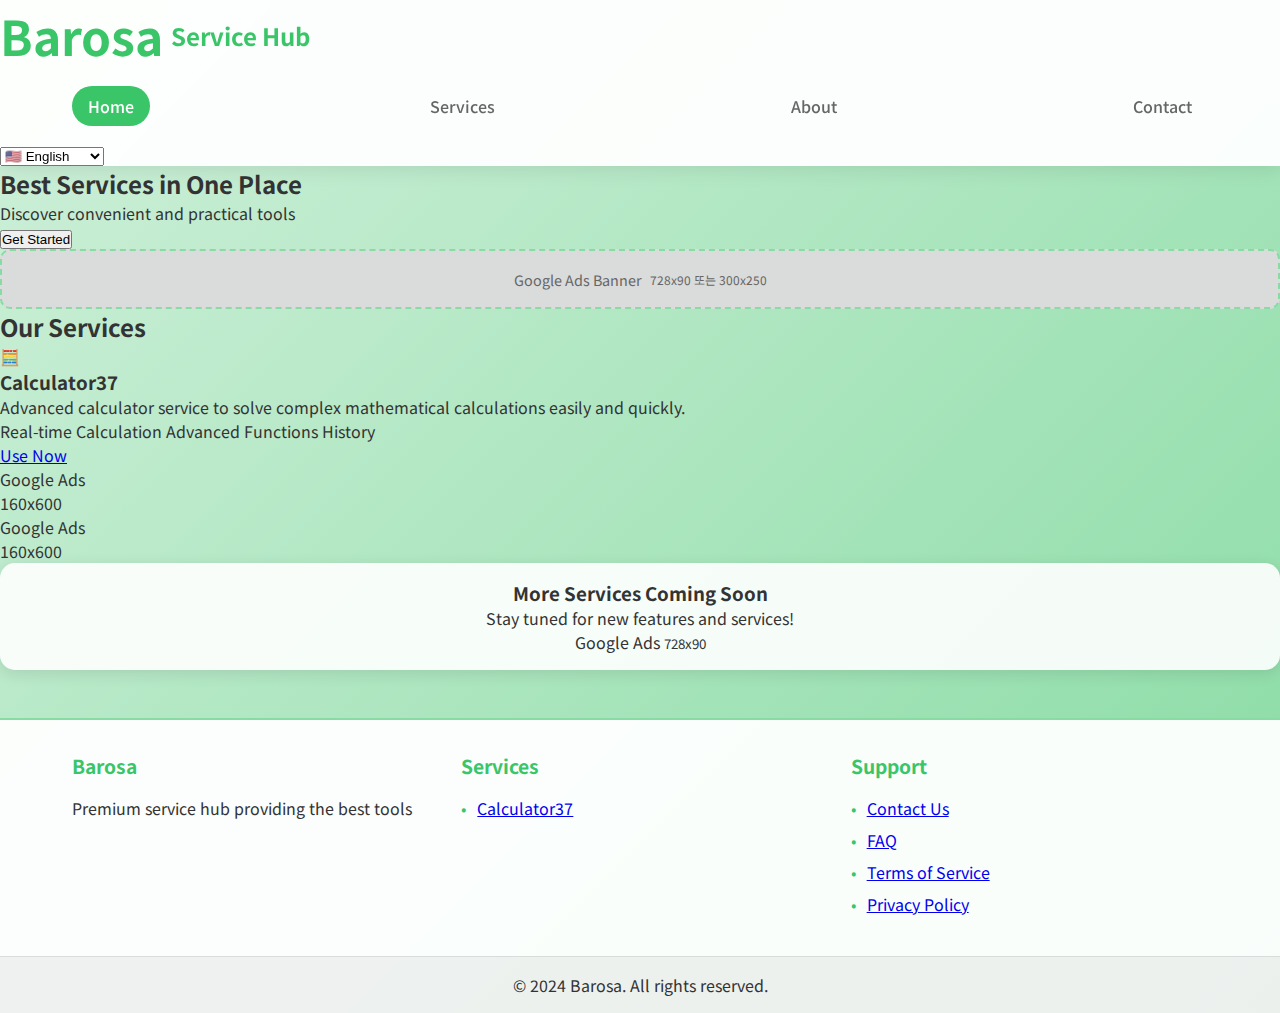
<file: index.html>
<!DOCTYPE html>
<html lang="ko">
<head>
    <meta charset="UTF-8">
    <meta name="viewport" content="width=device-width, initial-scale=1.0">
    <title>Barosa - 상가 서비스 허브</title>
    <link rel="stylesheet" href="styles.css">
    <link href="https://fonts.googleapis.com/css2?family=Noto+Sans+KR:wght@300;400;500;700&display=swap" rel="stylesheet">
    <link rel="alternate" hreflang="ko" href="https://barosa.shop/">
    <link rel="alternate" hreflang="en" href="https://barosa.shop/en/">
    <link rel="alternate" hreflang="ja" href="https://barosa.shop/ja/">
    <link rel="alternate" hreflang="zh" href="https://barosa.shop/zh/">
    <link rel="alternate" hreflang="es" href="https://barosa.shop/es/">
    <link rel="alternate" hreflang="fr" href="https://barosa.shop/fr/">
    <link rel="alternate" hreflang="de" href="https://barosa.shop/de/">
    <link rel="alternate" hreflang="ru" href="https://barosa.shop/ru/">
    <link rel="alternate" hreflang="pt" href="https://barosa.shop/pt/">
    <link rel="alternate" hreflang="it" href="https://barosa.shop/it/">
</head>
<body>
    <!-- 헤더 -->
    <header class="header">
        <div class="header-content">
            <div class="logo">
                <h1>Barosa</h1>
                <span class="subtitle" data-i18n="subtitle">상가 서비스 허브</span>
            </div>
            <nav class="nav">
                <a href="#home" class="nav-link active" data-i18n="nav.home">홈</a>
                <a href="#services" class="nav-link" data-i18n="nav.services">서비스</a>
                <a href="#about" class="nav-link" data-i18n="nav.about">소개</a>
                <a href="#contact" class="nav-link" data-i18n="nav.contact">문의</a>
            </nav>
            <div class="language-selector">
                <select id="language-select" onchange="changeLanguage(this.value)">
                    <option value="ko">🇰🇷 한국어</option>
                    <option value="en">🇺🇸 English</option>
                    <option value="ja">🇯🇵 日本語</option>
                    <option value="zh">🇨🇳 中文</option>
                    <option value="es">🇪🇸 Español</option>
                    <option value="fr">🇫🇷 Français</option>
                    <option value="de">🇩🇪 Deutsch</option>
                    <option value="ru">🇷🇺 Русский</option>
                    <option value="pt">🇧🇷 Português</option>
                    <option value="it">🇮🇹 Italiano</option>
                </select>
            </div>
        </div>
    </header>

    <!-- 메인 배너 광고 -->
    <section class="hero-banner">
        <div class="banner-content">
            <div class="banner-text">
                <h2 data-i18n="hero.title">최고의 서비스를 한 곳에서</h2>
                <p data-i18n="hero.subtitle">편리하고 실용적인 도구들을 만나보세요</p>
                <button class="cta-button" data-i18n="hero.cta">지금 시작하기</button>
            </div>
            <div class="banner-image">
                <div class="ad-placeholder">
                    <span data-i18n="ad.banner">Google Ads 배너</span>
                    <small>728x90 또는 300x250</small>
                </div>
            </div>
        </div>
    </section>

    <!-- 서비스 섹션 -->
    <section class="services-section" id="services">
        <div class="container">
            <h2 class="section-title" data-i18n="services.title">우리의 서비스</h2>
            <div class="services-grid">
                <!-- Calculator37 서비스 -->
                <div class="service-card featured">
                    <div class="service-icon">🧮</div>
                    <h3>Calculator37</h3>
                    <p data-i18n="services.calculator.description">고급 계산기 서비스로 복잡한 수학 계산을 쉽고 빠르게 해결하세요.</p>
                    <div class="service-features">
                        <span class="feature-tag" data-i18n="services.calculator.features.realtime">실시간 계산</span>
                        <span class="feature-tag" data-i18n="services.calculator.features.advanced">고급 함수</span>
                        <span class="feature-tag" data-i18n="services.calculator.features.history">히스토리</span>
                    </div>
                    <a href="./calculator37/index.html" class="service-button" data-i18n="services.calculator.use">사용하기</a>
                </div>
            </div>
        </div>
    </section>

    <!-- 사이드 광고 -->
    <aside class="side-ads">
        <div class="ad-card">
            <div class="ad-content">
                <span class="ad-label" data-i18n="ad.label">Google Ads</span>
                <div class="ad-placeholder-small">
                    <span>160x600</span>
                </div>
            </div>
        </div>
        <div class="ad-card">
            <div class="ad-content">
                <span class="ad-label" data-i18n="ad.label">Google Ads</span>
                <div class="ad-placeholder-small">
                    <span>160x600</span>
                </div>
            </div>
        </div>
    </aside>

    <!-- 하단 광고 -->
    <section class="bottom-ads">
        <div class="container">
            <div class="ad-banner">
                <div class="ad-text">
                    <h3 data-i18n="bottom.ad.title">더 많은 서비스를 준비 중입니다</h3>
                    <p data-i18n="bottom.ad.subtitle">새로운 기능과 서비스를 기대해주세요!</p>
                </div>
                <div class="ad-action">
                    <div class="ad-placeholder-horizontal">
                        <span data-i18n="ad.label">Google Ads</span>
                        <small>728x90</small>
                    </div>
                </div>
            </div>
        </div>
    </section>

    <!-- 푸터 -->
    <footer class="footer">
        <div class="container">
            <div class="footer-content">
                <div class="footer-section">
                    <h4>Barosa</h4>
                    <p data-i18n="footer.description">최고의 서비스를 제공하는 상가 허브</p>
                </div>
                <div class="footer-section">
                    <h4 data-i18n="footer.services">서비스</h4>
                    <ul>
                        <li><a href="./calculator37/index.html">Calculator37</a></li>
                    </ul>
                </div>
                <div class="footer-section">
                    <h4 data-i18n="footer.support">고객지원</h4>
                    <ul>
                        <li><a href="#" data-i18n="footer.support.contact">문의하기</a></li>
                        <li><a href="#" data-i18n="footer.support.faq">FAQ</a></li>
                        <li><a href="#" data-i18n="footer.support.terms">이용약관</a></li>
                        <li><a href="#" data-i18n="footer.support.privacy">개인정보처리방침</a></li>
                    </ul>
                </div>
            </div>
            <div class="footer-bottom">
                <p>&copy; 2024 Barosa. <span data-i18n="footer.rights">All rights reserved.</span></p>
            </div>
        </div>
    </footer>

    <script src="script.js"></script>
    <script src="translations.js"></script>
</body>
</html>
</file>
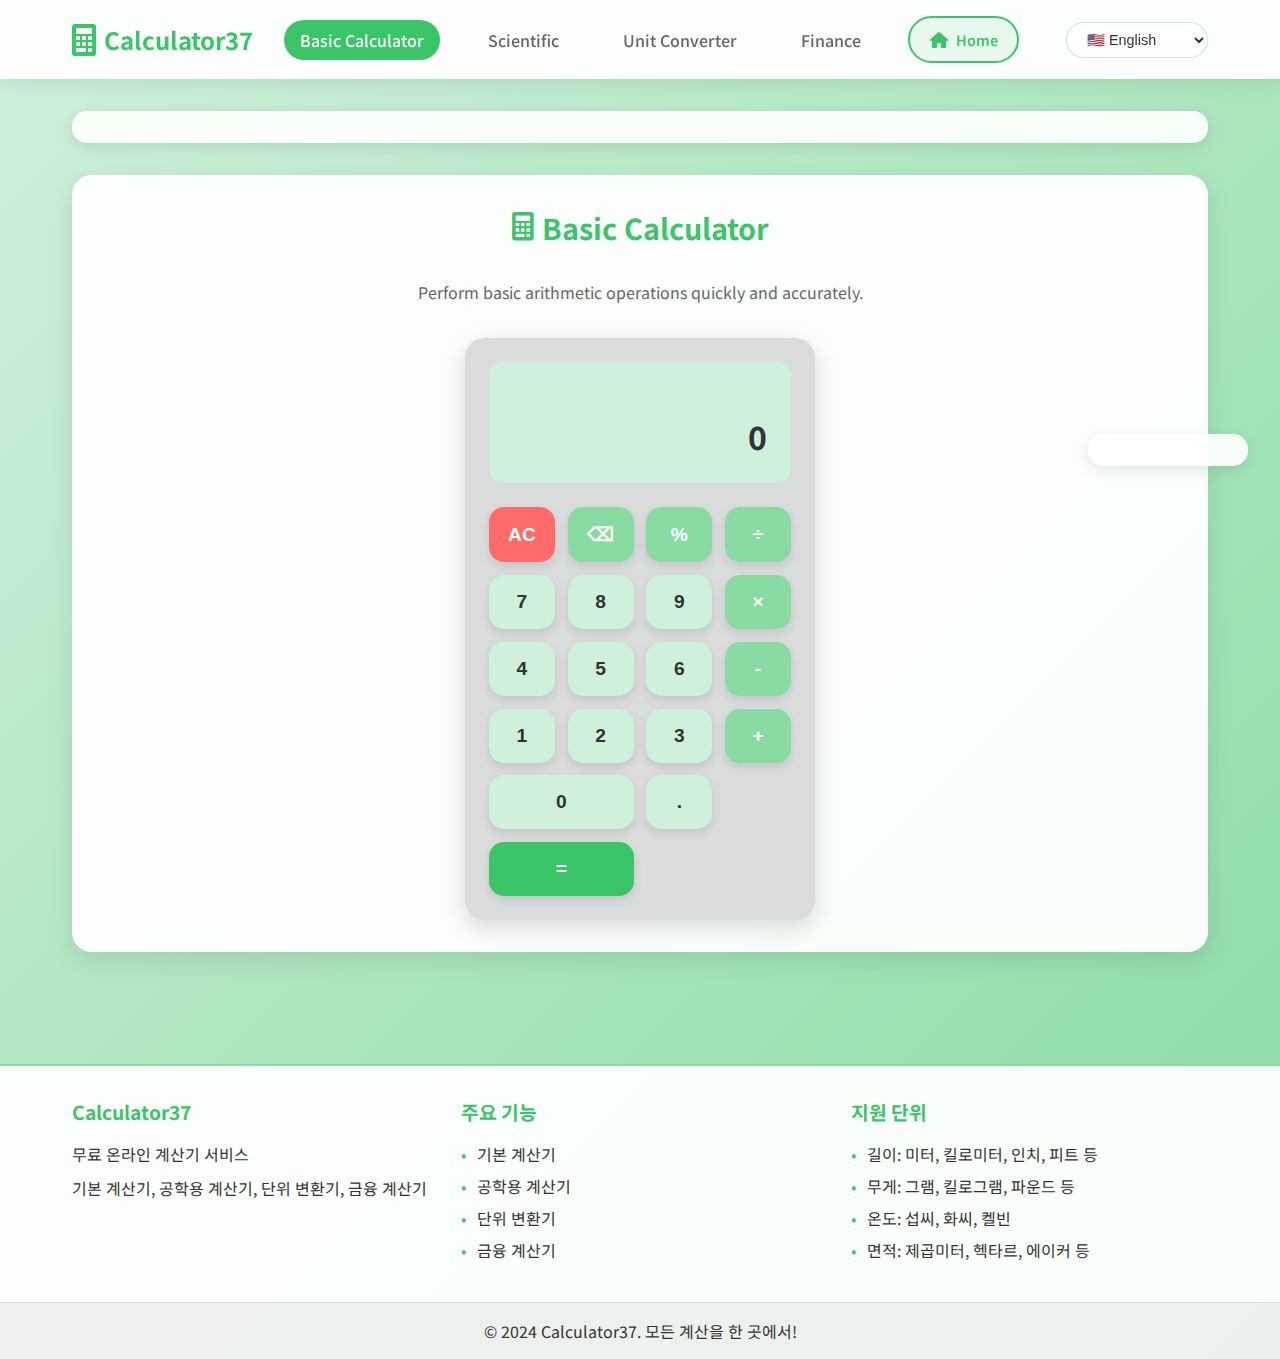
<file: calculator37/index.html>
<!DOCTYPE html>
<html lang="ko">
<head>
    <meta charset="UTF-8">
    <meta name="viewport" content="width=device-width, initial-scale=1.0">
    <script async src="https://pagead2.googlesyndication.com/pagead/js/adsbygoogle.js?client=ca-pub-4557130939365877" crossorigin="anonymous"></script>
    <title>Calculator37 - 무료 온라인 계산기 | 기본/공학용/단위변환/금융계산기</title>
    <meta name="description" content="무료 온라인 계산기 Calculator37. 기본 계산기, 공학용 계산기, 단위 변환기, 금융 계산기(이자/대출)를 한 곳에서! 정확하고 빠른 계산을 경험하세요.">
    <meta name="keywords" content="계산기, 온라인 계산기, 무료 계산기, 공학용 계산기, 단위 변환기, 금융 계산기, 이자 계산기, 대출 계산기, 길이 변환, 무게 변환, 온도 변환">
    <meta name="author" content="Calculator37">
    <meta name="robots" content="index, follow">
    
    <!-- Open Graph / Facebook -->
    <meta property="og:type" content="website">
    <meta property="og:url" content="https://barosa.shop/">
    <meta property="og:title" content="Calculator37 - 무료 온라인 계산기">
    <meta property="og:description" content="기본 계산기부터 공학용, 단위 변환, 금융 계산까지 모든 계산을 한 곳에서!">
    <meta property="og:image" content="https://barosa.shop/calculator-preview.png">

    <!-- Twitter -->
    <meta property="twitter:card" content="summary_large_image">
    <meta property="twitter:url" content="https://barosa.shop/">
    <meta property="twitter:title" content="Calculator37 - 무료 온라인 계산기">
    <meta property="twitter:description" content="기본 계산기부터 공학용, 단위 변환, 금융 계산까지 모든 계산을 한 곳에서!">
    <meta property="twitter:image" content="https://barosa.shop/calculator-preview.png">

    <!-- Canonical URL -->
    <link rel="canonical" href="https://barosa.shop/">
    
    <!-- 다국어 지원 -->
    <link rel="alternate" hreflang="ko" href="https://barosa.shop/calculator37/">
    <link rel="alternate" hreflang="en" href="https://barosa.shop/calculator37/en/">
    <link rel="alternate" hreflang="ja" href="https://barosa.shop/calculator37/ja/">
    <link rel="alternate" hreflang="zh" href="https://barosa.shop/calculator37/zh/">
    <link rel="alternate" hreflang="es" href="https://barosa.shop/calculator37/es/">
    <link rel="alternate" hreflang="fr" href="https://barosa.shop/calculator37/fr/">
    <link rel="alternate" hreflang="de" href="https://barosa.shop/calculator37/de/">
    <link rel="alternate" hreflang="ru" href="https://barosa.shop/calculator37/ru/">
    <link rel="alternate" hreflang="pt" href="https://barosa.shop/calculator37/pt/">
    <link rel="alternate" hreflang="it" href="https://barosa.shop/calculator37/it/">
    
    <link rel="stylesheet" href="styles.css">
    <link href="https://fonts.googleapis.com/css2?family=Noto+Sans+KR:wght@300;400;500;700&display=swap" rel="stylesheet">
    <link rel="stylesheet" href="https://cdnjs.cloudflare.com/ajax/libs/font-awesome/6.0.0/css/all.min.css">
    
    <!-- 구조화된 데이터 (JSON-LD) -->
    <script type="application/ld+json">
    {
        "@context": "https://schema.org",
        "@type": "WebApplication",
        "name": "Calculator37",
        "description": "무료 온라인 계산기 - 기본 계산기, 공학용 계산기, 단위 변환기, 금융 계산기",
        "url": "https://barosa.shop/",
        "applicationCategory": "CalculatorApplication",
        "operatingSystem": "Web Browser",
        "offers": {
            "@type": "Offer",
            "price": "0",
            "priceCurrency": "KRW"
        },
        "featureList": [
            "기본 계산기",
            "공학용 계산기", 
            "단위 변환기",
            "금융 계산기",
            "이자 계산기",
            "대출 계산기"
        ]
    }
    </script>
</head>
<body>
    <header>
        <nav>
            <div class="logo">
                <i class="fas fa-calculator"></i>
                <span>Calculator37</span>
            </div>
            <div class="nav-links">
                <a href="#basic" class="nav-link active" data-i18n="nav.basic">기본 계산기</a>
                <a href="#scientific" class="nav-link" data-i18n="nav.scientific">공학용</a>
                <a href="#unit" class="nav-link" data-i18n="nav.unit">단위 변환</a>
                <a href="#finance" class="nav-link" data-i18n="nav.finance">금융</a>
            </div>
            <div class="home-link">
                <a href="../index.html" class="home-button" title="메인페이지로 돌아가기">
                    <i class="fas fa-home"></i>
                    <span data-i18n="nav.home">홈</span>
                </a>
            </div>
            <div class="language-selector">
                <select id="language-select" onchange="changeLanguage(this.value)">
                    <option value="ko">🇰🇷 한국어</option>
                    <option value="en">🇺🇸 English</option>
                    <option value="ja">🇯🇵 日本語</option>
                    <option value="zh">🇨🇳 中文</option>
                    <option value="es">🇪🇸 Español</option>
                    <option value="fr">🇫🇷 Français</option>
                    <option value="de">🇩🇪 Deutsch</option>
                    <option value="ru">🇷🇺 Русский</option>
                    <option value="pt">🇧🇷 Português</option>
                    <option value="it">🇮🇹 Italiano</option>
                </select>
            </div>
        </nav>
    </header>

    <main>
        <!-- SEO를 위한 메인 제목 -->
        <h1 style="display: none;">Calculator37 - 무료 온라인 계산기</h1>
        
        <!-- 광고 배너 -->
        <div class="ad-banner" id="ad-banner">
            <!-- 광고 placeholder 관련 코드 전체 삭제 -->
        </div>

        <!-- 기본 계산기 섹션 -->
        <section id="basic" class="calculator-section active">
            <h2><i class="fas fa-calculator"></i> <span data-i18n="calculator.basic.title">기본 계산기</span></h2>
            <p class="section-description" data-i18n="calculator.basic.description">일반적인 사칙연산을 빠르고 정확하게 계산할 수 있습니다.</p>
            <div class="calculator-container">
                <div class="calculator">
                    <div class="display">
                        <div class="previous-operand" id="previous-operand"></div>
                        <div class="current-operand" id="current-operand">0</div>
                    </div>
                    <div class="buttons">
                        <button class="btn clear" onclick="clearAll()">AC</button>
                        <button class="btn operator" onclick="deleteLast()">⌫</button>
                        <button class="btn operator" onclick="appendOperator('%')">%</button>
                        <button class="btn operator" onclick="appendOperator('÷')">÷</button>
                        
                        <button class="btn number" onclick="appendNumber('7')">7</button>
                        <button class="btn number" onclick="appendNumber('8')">8</button>
                        <button class="btn number" onclick="appendNumber('9')">9</button>
                        <button class="btn operator" onclick="appendOperator('×')">×</button>
                        
                        <button class="btn number" onclick="appendNumber('4')">4</button>
                        <button class="btn number" onclick="appendNumber('5')">5</button>
                        <button class="btn number" onclick="appendNumber('6')">6</button>
                        <button class="btn operator" onclick="appendOperator('-')">-</button>
                        
                        <button class="btn number" onclick="appendNumber('1')">1</button>
                        <button class="btn number" onclick="appendNumber('2')">2</button>
                        <button class="btn number" onclick="appendNumber('3')">3</button>
                        <button class="btn operator" onclick="appendOperator('+')">+</button>
                        
                        <button class="btn number zero" onclick="appendNumber('0')">0</button>
                        <button class="btn number" onclick="appendDecimal()">.</button>
                        <button class="btn equals" onclick="calculate()">=</button>
                    </div>
                </div>
            </div>
        </section>

        <!-- 공학용 계산기 섹션 -->
        <section id="scientific" class="calculator-section">
            <h2><i class="fas fa-microscope"></i> <span data-i18n="calculator.scientific.title">공학용 계산기</span></h2>
            <p class="section-description" data-i18n="calculator.scientific.description">삼각함수, 로그함수, 제곱근 등 고급 수학 계산을 지원합니다.</p>
            <div class="calculator-container">
                <div class="scientific-calculator">
                    <div class="display">
                        <div class="previous-operand" id="sci-previous-operand"></div>
                        <div class="current-operand" id="sci-current-operand">0</div>
                    </div>
                    <div class="buttons">
                        <button class="btn function" onclick="scientificFunction('sin')">sin</button>
                        <button class="btn function" onclick="scientificFunction('cos')">cos</button>
                        <button class="btn function" onclick="scientificFunction('tan')">tan</button>
                        <button class="btn clear" onclick="clearScientific()">AC</button>
                        
                        <button class="btn function" onclick="scientificFunction('log')">log</button>
                        <button class="btn function" onclick="scientificFunction('ln')">ln</button>
                        <button class="btn function" onclick="scientificFunction('sqrt')">√</button>
                        <button class="btn operator" onclick="appendScientificOperator('^')">^</button>
                        
                        <button class="btn number" onclick="appendScientificNumber('7')">7</button>
                        <button class="btn number" onclick="appendScientificNumber('8')">8</button>
                        <button class="btn number" onclick="appendScientificNumber('9')">9</button>
                        <button class="btn operator" onclick="appendScientificOperator('÷')">÷</button>
                        
                        <button class="btn number" onclick="appendScientificNumber('4')">4</button>
                        <button class="btn number" onclick="appendScientificNumber('5')">5</button>
                        <button class="btn number" onclick="appendScientificNumber('6')">6</button>
                        <button class="btn operator" onclick="appendScientificOperator('×')">×</button>
                        
                        <button class="btn number" onclick="appendScientificNumber('1')">1</button>
                        <button class="btn number" onclick="appendScientificNumber('2')">2</button>
                        <button class="btn number" onclick="appendScientificNumber('3')">3</button>
                        <button class="btn operator" onclick="appendScientificOperator('-')">-</button>
                        
                        <button class="btn number" onclick="appendScientificNumber('0')">0</button>
                        <button class="btn number" onclick="appendScientificDecimal()">.</button>
                        <button class="btn equals" onclick="calculateScientific()">=</button>
                        <button class="btn operator" onclick="appendScientificOperator('+')">+</button>
                    </div>
                </div>
            </div>
        </section>

        <!-- 단위 변환 섹션 -->
        <section id="unit" class="calculator-section">
            <h2><i class="fas fa-exchange-alt"></i> <span data-i18n="calculator.unit.title">단위 변환기</span></h2>
            <p class="section-description" data-i18n="calculator.unit.description">길이, 무게, 온도, 면적, 부피 등 다양한 단위를 쉽게 변환할 수 있습니다.</p>
            <div class="unit-converter">
                <div class="converter-group">
                    <label for="unit-type" data-i18n="unit.converter.type">변환 유형:</label>
                    <select id="unit-type" onchange="changeUnitType()">
                        <option value="length" data-i18n="unit.types.length">길이</option>
                        <option value="weight" data-i18n="unit.types.weight">무게</option>
                        <option value="temperature" data-i18n="unit.types.temperature">온도</option>
                        <option value="area" data-i18n="unit.types.area">면적</option>
                        <option value="volume" data-i18n="unit.types.volume">부피</option>
                    </select>
                </div>
                
                <div class="converter-inputs">
                    <div class="input-group">
                        <input type="number" id="from-value" oninput="convertUnit()" placeholder="값 입력" data-i18n-placeholder="unit.input.placeholder">
                        <select id="from-unit"></select>
                    </div>
                    <div class="swap-btn" onclick="swapUnits()" title="단위 교환">
                        <i class="fas fa-exchange-alt"></i>
                    </div>
                    <div class="input-group">
                        <input type="number" id="to-value" readonly>
                        <select id="to-unit" onchange="convertUnit()"></select>
                    </div>
                </div>
            </div>
        </section>

        <!-- 금융 계산기 섹션 -->
        <section id="finance" class="calculator-section">
            <h2><i class="fas fa-chart-line"></i> 금융 계산기</h2>
            <p class="section-description">이자 계산과 대출 상환금 계산을 도와드립니다.</p>
            <div class="finance-calculators">
                <div class="finance-calc">
                    <h3>이자 계산기</h3>
                    <div class="input-group">
                        <label>원금 (원)</label>
                        <input type="number" id="principal" placeholder="1000000">
                    </div>
                    <div class="input-group">
                        <label>이율 (%)</label>
                        <input type="number" id="rate" placeholder="5.0" step="0.1">
                    </div>
                    <div class="input-group">
                        <label>기간 (년)</label>
                        <input type="number" id="time" placeholder="1">
                    </div>
                    <button onclick="calculateInterest()">계산하기</button>
                    <div class="result" id="interest-result"></div>
                </div>
                
                <div class="finance-calc">
                    <h3>대출 계산기</h3>
                    <div class="input-group">
                        <label>대출금액 (원)</label>
                        <input type="number" id="loan-amount" placeholder="30000000">
                    </div>
                    <div class="input-group">
                        <label>이율 (%)</label>
                        <input type="number" id="loan-rate" placeholder="3.5" step="0.1">
                    </div>
                    <div class="input-group">
                        <label>상환기간 (년)</label>
                        <input type="number" id="loan-term" placeholder="20">
                    </div>
                    <button onclick="calculateLoan()">계산하기</button>
                    <div class="result" id="loan-result"></div>
                </div>
            </div>
        </section>

        <!-- 사이드 광고 -->
        <div class="side-ad" id="side-ad">
            <!-- 광고 placeholder 관련 코드 전체 삭제 -->
        </div>
    </main>

    <footer>
        <div class="footer-content">
            <div class="footer-section">
                <h4>Calculator37</h4>
                <p>무료 온라인 계산기 서비스</p>
                <p>기본 계산기, 공학용 계산기, 단위 변환기, 금융 계산기</p>
            </div>
            <div class="footer-section">
                <h4>주요 기능</h4>
                <ul>
                    <li>기본 계산기</li>
                    <li>공학용 계산기</li>
                    <li>단위 변환기</li>
                    <li>금융 계산기</li>
                </ul>
            </div>
            <div class="footer-section">
                <h4>지원 단위</h4>
                <ul>
                    <li>길이: 미터, 킬로미터, 인치, 피트 등</li>
                    <li>무게: 그램, 킬로그램, 파운드 등</li>
                    <li>온도: 섭씨, 화씨, 켈빈</li>
                    <li>면적: 제곱미터, 헥타르, 에이커 등</li>
                </ul>
            </div>
        </div>
        <div class="footer-bottom">
            <p>&copy; 2024 Calculator37. 모든 계산을 한 곳에서!</p>
        </div>
    </footer>

    <script src="script.js"></script>
    <script src="translations.js"></script>
</body>
</html>
</file>
<file: styles.css>
/* 기본 스타일 */
* {
    margin: 0;
    padding: 0;
    box-sizing: border-box;
}

body {
    font-family: 'Noto Sans KR', sans-serif;
    background: linear-gradient(135deg, #cff0da 0%, #88dba3 100%);
    min-height: 100vh;
    color: #333;
}

/* 헤더 */
header {
    background: rgba(255, 255, 255, 0.95);
    backdrop-filter: blur(10px);
    box-shadow: 0 2px 20px rgba(0, 0, 0, 0.1);
    position: sticky;
    top: 0;
    z-index: 100;
}

nav {
    max-width: 1200px;
    margin: 0 auto;
    padding: 1rem 2rem;
    display: flex;
    justify-content: space-between;
    align-items: center;
}

.logo {
    display: flex;
    align-items: center;
    gap: 0.5rem;
    font-size: 1.5rem;
    font-weight: 700;
    color: #3ac569;
}

.logo i {
    font-size: 2rem;
}

.nav-links {
    display: flex;
    gap: 2rem;
}

.nav-link {
    text-decoration: none;
    color: #666;
    font-weight: 500;
    padding: 0.5rem 1rem;
    border-radius: 25px;
    transition: all 0.3s ease;
}

.nav-link:hover,
.nav-link.active {
    background: #3ac569;
    color: white;
}

/* 메인 컨테이너 */
main {
    max-width: 1200px;
    margin: 0 auto;
    padding: 2rem;
    position: relative;
}

/* 광고 배너 */
.ad-banner {
    background: rgba(255, 255, 255, 0.9);
    border-radius: 15px;
    padding: 1rem;
    margin-bottom: 2rem;
    text-align: center;
    box-shadow: 0 4px 15px rgba(0, 0, 0, 0.1);
}

.ad-placeholder {
    display: flex;
    align-items: center;
    justify-content: center;
    gap: 0.5rem;
    color: #666;
    font-size: 0.9rem;
    min-height: 60px;
    background: #dadbdb;
    border-radius: 10px;
    border: 2px dashed #88dba3;
}

.side-ad {
    position: fixed;
    right: 2rem;
    top: 50%;
    transform: translateY(-50%);
    width: 160px;
    background: rgba(255, 255, 255, 0.9);
    border-radius: 15px;
    padding: 1rem;
    box-shadow: 0 4px 15px rgba(0, 0, 0, 0.1);
}

/* 계산기 섹션 */
.calculator-section {
    display: none;
    background: rgba(255, 255, 255, 0.95);
    border-radius: 20px;
    padding: 2rem;
    margin-bottom: 2rem;
    box-shadow: 0 8px 25px rgba(0, 0, 0, 0.1);
}

.calculator-section.active {
    display: block;
}

.calculator-section h2 {
    text-align: center;
    margin-bottom: 2rem;
    color: #3ac569;
    font-size: 1.8rem;
    display: flex;
    align-items: center;
    justify-content: center;
    gap: 0.5rem;
}

/* 계산기 컨테이너 */
.calculator-container {
    display: flex;
    justify-content: center;
}

.calculator,
.scientific-calculator {
    background: #dadbdb;
    border-radius: 20px;
    padding: 1.5rem;
    box-shadow: 0 8px 25px rgba(0, 0, 0, 0.15);
    max-width: 350px;
    width: 100%;
}

/* 디스플레이 */
.display {
    background: #cff0da;
    border-radius: 15px;
    padding: 1.5rem;
    margin-bottom: 1.5rem;
    text-align: right;
    min-height: 80px;
    display: flex;
    flex-direction: column;
    justify-content: center;
}

.previous-operand {
    font-size: 1rem;
    color: #666;
    min-height: 1.2rem;
    margin-bottom: 0.5rem;
}

.current-operand {
    font-size: 2rem;
    font-weight: 700;
    color: #333;
    word-wrap: break-word;
    word-break: break-all;
}

/* 버튼 그리드 */
.buttons {
    display: grid;
    grid-template-columns: repeat(4, 1fr);
    gap: 0.8rem;
}

.btn {
    padding: 1rem;
    border: none;
    border-radius: 15px;
    font-size: 1.2rem;
    font-weight: 600;
    cursor: pointer;
    transition: all 0.3s ease;
    background: white;
    color: #333;
    box-shadow: 0 4px 10px rgba(0, 0, 0, 0.1);
}

.btn:hover {
    transform: translateY(-2px);
    box-shadow: 0 6px 15px rgba(0, 0, 0, 0.15);
}

.btn.number {
    background: #cff0da;
}

.btn.number:hover {
    background: #88dba3;
}

.btn.operator {
    background: #88dba3;
    color: white;
}

.btn.operator:hover {
    background: #3ac569;
}

.btn.function {
    background: #dadbdb;
    font-size: 0.9rem;
}

.btn.function:hover {
    background: #cff0da;
}

.btn.clear {
    background: #ff6b6b;
    color: white;
}

.btn.clear:hover {
    background: #ff5252;
}

.btn.equals {
    background: #3ac569;
    color: white;
    grid-column: span 2;
}

.btn.equals:hover {
    background: #2d9d52;
}

.btn.zero {
    grid-column: span 2;
}

/* 단위 변환기 */
.unit-converter {
    max-width: 600px;
    margin: 0 auto;
}

.converter-group {
    margin-bottom: 2rem;
    text-align: center;
}

.converter-group label {
    display: block;
    margin-bottom: 0.5rem;
    font-weight: 600;
    color: #3ac569;
}

.converter-group select {
    padding: 0.8rem 1rem;
    border: 2px solid #88dba3;
    border-radius: 10px;
    font-size: 1rem;
    background: white;
    cursor: pointer;
}

.converter-inputs {
    display: flex;
    align-items: center;
    gap: 1rem;
    margin-bottom: 2rem;
}

.input-group {
    flex: 1;
    display: flex;
    flex-direction: column;
    gap: 0.5rem;
}

.input-group input,
.input-group select {
    padding: 1rem;
    border: 2px solid #88dba3;
    border-radius: 10px;
    font-size: 1rem;
    background: white;
}

.swap-btn {
    background: #3ac569;
    color: white;
    width: 50px;
    height: 50px;
    border-radius: 50%;
    display: flex;
    align-items: center;
    justify-content: center;
    cursor: pointer;
    transition: all 0.3s ease;
    box-shadow: 0 4px 10px rgba(0, 0, 0, 0.1);
}

.swap-btn:hover {
    transform: rotate(180deg);
    background: #2d9d52;
}

/* 금융 계산기 */
.finance-calculators {
    display: grid;
    grid-template-columns: repeat(auto-fit, minmax(300px, 1fr));
    gap: 2rem;
}

.finance-calc {
    background: #cff0da;
    padding: 2rem;
    border-radius: 15px;
    box-shadow: 0 4px 15px rgba(0, 0, 0, 0.1);
}

.finance-calc h3 {
    color: #3ac569;
    margin-bottom: 1.5rem;
    text-align: center;
    font-size: 1.3rem;
}

.finance-calc .input-group {
    margin-bottom: 1rem;
}

.finance-calc label {
    display: block;
    margin-bottom: 0.5rem;
    font-weight: 600;
    color: #333;
}

.finance-calc input {
    width: 100%;
    padding: 0.8rem;
    border: 2px solid #88dba3;
    border-radius: 8px;
    font-size: 1rem;
    background: white;
}

.finance-calc button {
    width: 100%;
    padding: 1rem;
    background: #3ac569;
    color: white;
    border: none;
    border-radius: 10px;
    font-size: 1rem;
    font-weight: 600;
    cursor: pointer;
    transition: all 0.3s ease;
    margin-top: 1rem;
}

.finance-calc button:hover {
    background: #2d9d52;
    transform: translateY(-2px);
}

.result {
    margin-top: 1rem;
    padding: 1rem;
    background: white;
    border-radius: 8px;
    border-left: 4px solid #3ac569;
    font-weight: 600;
    color: #333;
}

/* 섹션 설명 */
.section-description {
    text-align: center;
    color: #666;
    margin-bottom: 2rem;
    font-size: 1rem;
    line-height: 1.6;
}

/* 푸터 */
footer {
    background: rgba(255, 255, 255, 0.95);
    margin-top: 3rem;
    color: #333;
    border-top: 2px solid #88dba3;
}

.footer-content {
    max-width: 1200px;
    margin: 0 auto;
    padding: 2rem;
    display: grid;
    grid-template-columns: repeat(auto-fit, minmax(250px, 1fr));
    gap: 2rem;
}

.footer-section h4 {
    color: #3ac569;
    margin-bottom: 1rem;
    font-size: 1.2rem;
}

.footer-section p {
    margin-bottom: 0.5rem;
    line-height: 1.6;
}

.footer-section ul {
    list-style: none;
    padding: 0;
}

.footer-section ul li {
    margin-bottom: 0.5rem;
    padding-left: 1rem;
    position: relative;
}

.footer-section ul li:before {
    content: "•";
    color: #3ac569;
    position: absolute;
    left: 0;
}

.footer-bottom {
    text-align: center;
    padding: 1rem 2rem;
    background: rgba(0, 0, 0, 0.05);
    border-top: 1px solid #dadbdb;
}

/* 반응형 디자인 */
@media (max-width: 768px) {
    nav {
        flex-direction: column;
        gap: 1rem;
    }
    
    .nav-links {
        flex-wrap: wrap;
        justify-content: center;
    }
    
    main {
        padding: 1rem;
    }
    
    .side-ad {
        display: none;
    }
    
    .converter-inputs {
        flex-direction: column;
    }
    
    .swap-btn {
        transform: rotate(90deg);
    }
    
    .calculator,
    .scientific-calculator {
        max-width: 100%;
    }
    
    .buttons {
        gap: 0.5rem;
    }
    
    .btn {
        padding: 0.8rem;
        font-size: 1rem;
    }
}

@media (max-width: 480px) {
    .calculator-section {
        padding: 1rem;
    }
    
    .display {
        padding: 1rem;
    }
    
    .current-operand {
        font-size: 1.5rem;
    }
    
    .finance-calculators {
        grid-template-columns: 1fr;
    }
}

/* 애니메이션 */
@keyframes fadeIn {
    from {
        opacity: 0;
        transform: translateY(20px);
    }
    to {
        opacity: 1;
        transform: translateY(0);
    }
}

.calculator-section.active {
    animation: fadeIn 0.5s ease-out;
}

/* 스크롤바 스타일 */
::-webkit-scrollbar {
    width: 8px;
}

::-webkit-scrollbar-track {
    background: #cff0da;
}

::-webkit-scrollbar-thumb {
    background: #88dba3;
    border-radius: 4px;
}

::-webkit-scrollbar-thumb:hover {
    background: #3ac569;
}
</file>
<file: calculator37/styles.css>
/* 기본 스타일 */
* {
    margin: 0;
    padding: 0;
    box-sizing: border-box;
}

body {
    font-family: 'Noto Sans KR', sans-serif;
    background: linear-gradient(135deg, #cff0da 0%, #88dba3 100%);
    min-height: 100vh;
    color: #333;
}

/* 헤더 */
header {
    background: rgba(255, 255, 255, 0.95);
    backdrop-filter: blur(10px);
    box-shadow: 0 2px 20px rgba(0, 0, 0, 0.1);
    position: sticky;
    top: 0;
    z-index: 100;
}

nav {
    max-width: 1200px;
    margin: 0 auto;
    padding: 1rem 2rem;
    display: flex;
    justify-content: space-between;
    align-items: center;
}

.logo {
    display: flex;
    align-items: center;
    gap: 0.5rem;
    font-size: 1.5rem;
    font-weight: 700;
    color: #3ac569;
}

.logo i {
    font-size: 2rem;
}

.nav-links {
    display: flex;
    gap: 2rem;
}

.nav-link {
    text-decoration: none;
    color: #666;
    font-weight: 500;
    padding: 0.5rem 1rem;
    border-radius: 25px;
    transition: all 0.3s ease;
}

.nav-link:hover,
.nav-link.active {
    background: #3ac569;
    color: white;
}

/* 홈 버튼 */
.home-link {
    display: flex;
    align-items: center;
}

.home-button {
    display: flex;
    align-items: center;
    gap: 0.5rem;
    text-decoration: none;
    color: #3ac569;
    font-weight: 600;
    padding: 0.7rem 1.2rem;
    border-radius: 25px;
    background: rgba(58, 197, 105, 0.1);
    border: 2px solid #3ac569;
    transition: all 0.3s ease;
    font-size: 0.9rem;
}

.home-button:hover {
    background: #3ac569;
    color: white;
    transform: translateY(-2px);
    box-shadow: 0 4px 15px rgba(58, 197, 105, 0.3);
}

.home-button i {
    font-size: 1rem;
}

/* 언어 선택기 */
.language-selector {
    display: flex;
    align-items: center;
    margin-left: 1rem;
}

.language-selector select {
    background: rgba(255,255,255,0.1);
    color: #333;
    border: 1px solid rgba(58, 197, 105, 0.3);
    border-radius: 20px;
    padding: 0.5rem 1rem;
    font-size: 0.9rem;
    cursor: pointer;
    transition: all 0.3s ease;
    backdrop-filter: blur(10px);
}

.language-selector select:hover {
    background: rgba(58, 197, 105, 0.1);
    border-color: rgba(58, 197, 105, 0.5);
}

.language-selector select:focus {
    outline: none;
    border-color: #3ac569;
    box-shadow: 0 0 0 2px rgba(58, 197, 105, 0.2);
}

.language-selector option {
    background: white;
    color: #333;
}

/* 메인 컨테이너 */
main {
    max-width: 1200px;
    margin: 0 auto;
    padding: 2rem;
    position: relative;
}

/* 광고 배너 */
.ad-banner {
    background: rgba(255, 255, 255, 0.9);
    border-radius: 15px;
    padding: 1rem;
    margin-bottom: 2rem;
    text-align: center;
    box-shadow: 0 4px 15px rgba(0, 0, 0, 0.1);
}

.ad-placeholder {
    display: flex;
    align-items: center;
    justify-content: center;
    gap: 0.5rem;
    color: #666;
    font-size: 0.9rem;
    min-height: 60px;
    background: #dadbdb;
    border-radius: 10px;
    border: 2px dashed #88dba3;
}

.side-ad {
    position: fixed;
    right: 2rem;
    top: 50%;
    transform: translateY(-50%);
    width: 160px;
    background: rgba(255, 255, 255, 0.9);
    border-radius: 15px;
    padding: 1rem;
    box-shadow: 0 4px 15px rgba(0, 0, 0, 0.1);
}

/* 계산기 섹션 */
.calculator-section {
    display: none;
    background: rgba(255, 255, 255, 0.95);
    border-radius: 20px;
    padding: 2rem;
    margin-bottom: 2rem;
    box-shadow: 0 8px 25px rgba(0, 0, 0, 0.1);
}

.calculator-section.active {
    display: block;
}

.calculator-section h2 {
    text-align: center;
    margin-bottom: 2rem;
    color: #3ac569;
    font-size: 1.8rem;
    display: flex;
    align-items: center;
    justify-content: center;
    gap: 0.5rem;
}

/* 계산기 컨테이너 */
.calculator-container {
    display: flex;
    justify-content: center;
}

.calculator,
.scientific-calculator {
    background: #dadbdb;
    border-radius: 20px;
    padding: 1.5rem;
    box-shadow: 0 8px 25px rgba(0, 0, 0, 0.15);
    max-width: 350px;
    width: 100%;
}

/* 디스플레이 */
.display {
    background: #cff0da;
    border-radius: 15px;
    padding: 1.5rem;
    margin-bottom: 1.5rem;
    text-align: right;
    min-height: 80px;
    display: flex;
    flex-direction: column;
    justify-content: center;
}

.previous-operand {
    font-size: 1rem;
    color: #666;
    min-height: 1.2rem;
    margin-bottom: 0.5rem;
}

.current-operand {
    font-size: 2rem;
    font-weight: 700;
    color: #333;
    word-wrap: break-word;
    word-break: break-all;
}

/* 버튼 그리드 */
.buttons {
    display: grid;
    grid-template-columns: repeat(4, 1fr);
    gap: 0.8rem;
}

.btn {
    padding: 1rem;
    border: none;
    border-radius: 15px;
    font-size: 1.2rem;
    font-weight: 600;
    cursor: pointer;
    transition: all 0.3s ease;
    background: white;
    color: #333;
    box-shadow: 0 4px 10px rgba(0, 0, 0, 0.1);
}

.btn:hover {
    transform: translateY(-2px);
    box-shadow: 0 6px 15px rgba(0, 0, 0, 0.15);
}

.btn.number {
    background: #cff0da;
}

.btn.number:hover {
    background: #88dba3;
}

.btn.operator {
    background: #88dba3;
    color: white;
}

.btn.operator:hover {
    background: #3ac569;
}

.btn.function {
    background: #dadbdb;
    font-size: 0.9rem;
}

.btn.function:hover {
    background: #cff0da;
}

.btn.clear {
    background: #ff6b6b;
    color: white;
}

.btn.clear:hover {
    background: #ff5252;
}

.btn.equals {
    background: #3ac569;
    color: white;
    grid-column: span 2;
}

.btn.equals:hover {
    background: #2d9d52;
}

.btn.zero {
    grid-column: span 2;
}

/* 단위 변환기 */
.unit-converter {
    max-width: 600px;
    margin: 0 auto;
}

.converter-group {
    margin-bottom: 2rem;
    text-align: center;
}

.converter-group label {
    display: block;
    margin-bottom: 0.5rem;
    font-weight: 600;
    color: #3ac569;
}

.converter-group select {
    padding: 0.8rem 1rem;
    border: 2px solid #88dba3;
    border-radius: 10px;
    font-size: 1rem;
    background: white;
    cursor: pointer;
}

.converter-inputs {
    display: flex;
    align-items: center;
    gap: 1rem;
    margin-bottom: 2rem;
}

.input-group {
    flex: 1;
    display: flex;
    flex-direction: column;
    gap: 0.5rem;
}

.input-group input,
.input-group select {
    padding: 1rem;
    border: 2px solid #88dba3;
    border-radius: 10px;
    font-size: 1rem;
    background: white;
}

.swap-btn {
    background: #3ac569;
    color: white;
    width: 50px;
    height: 50px;
    border-radius: 50%;
    display: flex;
    align-items: center;
    justify-content: center;
    cursor: pointer;
    transition: all 0.3s ease;
    box-shadow: 0 4px 10px rgba(0, 0, 0, 0.1);
}

.swap-btn:hover {
    transform: rotate(180deg);
    background: #2d9d52;
}

/* 금융 계산기 */
.finance-calculators {
    display: grid;
    grid-template-columns: repeat(auto-fit, minmax(300px, 1fr));
    gap: 2rem;
}

.finance-calc {
    background: #cff0da;
    padding: 2rem;
    border-radius: 15px;
    box-shadow: 0 4px 15px rgba(0, 0, 0, 0.1);
}

.finance-calc h3 {
    color: #3ac569;
    margin-bottom: 1.5rem;
    text-align: center;
    font-size: 1.3rem;
}

.finance-calc .input-group {
    margin-bottom: 1rem;
}

.finance-calc label {
    display: block;
    margin-bottom: 0.5rem;
    font-weight: 600;
    color: #333;
}

.finance-calc input {
    width: 100%;
    padding: 0.8rem;
    border: 2px solid #88dba3;
    border-radius: 8px;
    font-size: 1rem;
    background: white;
}

.finance-calc button {
    width: 100%;
    padding: 1rem;
    background: #3ac569;
    color: white;
    border: none;
    border-radius: 10px;
    font-size: 1rem;
    font-weight: 600;
    cursor: pointer;
    transition: all 0.3s ease;
    margin-top: 1rem;
}

.finance-calc button:hover {
    background: #2d9d52;
    transform: translateY(-2px);
}

.result {
    margin-top: 1rem;
    padding: 1rem;
    background: white;
    border-radius: 8px;
    border-left: 4px solid #3ac569;
    font-weight: 600;
    color: #333;
}

/* 섹션 설명 */
.section-description {
    text-align: center;
    color: #666;
    margin-bottom: 2rem;
    font-size: 1rem;
    line-height: 1.6;
}

/* 푸터 */
footer {
    background: rgba(255, 255, 255, 0.95);
    margin-top: 3rem;
    color: #333;
    border-top: 2px solid #88dba3;
}

.footer-content {
    max-width: 1200px;
    margin: 0 auto;
    padding: 2rem;
    display: grid;
    grid-template-columns: repeat(auto-fit, minmax(250px, 1fr));
    gap: 2rem;
}

.footer-section h4 {
    color: #3ac569;
    margin-bottom: 1rem;
    font-size: 1.2rem;
}

.footer-section p {
    margin-bottom: 0.5rem;
    line-height: 1.6;
}

.footer-section ul {
    list-style: none;
    padding: 0;
}

.footer-section ul li {
    margin-bottom: 0.5rem;
    padding-left: 1rem;
    position: relative;
}

.footer-section ul li:before {
    content: "•";
    color: #3ac569;
    position: absolute;
    left: 0;
}

.footer-bottom {
    text-align: center;
    padding: 1rem 2rem;
    background: rgba(0, 0, 0, 0.05);
    border-top: 1px solid #dadbdb;
}

/* 반응형 디자인 */
@media (max-width: 768px) {
    nav {
        flex-direction: column;
        gap: 1rem;
    }
    
    .nav-links {
        flex-wrap: wrap;
        justify-content: center;
    }
    
    .home-link {
        margin-top: 0.5rem;
    }
    
    .language-selector {
        margin-left: 0;
        margin-top: 0.5rem;
    }
    
    .language-selector select {
        padding: 0.4rem 0.8rem;
        font-size: 0.85rem;
    }
    
    .home-link {
        margin-top: 0.5rem;
    }
    
    .home-button {
        padding: 0.6rem 1rem;
        font-size: 0.85rem;
    }
    
    main {
        padding: 1rem;
    }
    
    .side-ad {
        display: none;
    }
    
    .converter-inputs {
        flex-direction: column;
    }
    
    .swap-btn {
        transform: rotate(90deg);
    }
    
    .calculator,
    .scientific-calculator {
        max-width: 100%;
    }
    
    .buttons {
        gap: 0.5rem;
    }
    
    .btn {
        padding: 0.8rem;
        font-size: 1rem;
    }
}

@media (max-width: 480px) {
    .calculator-section {
        padding: 1rem;
    }
    
    .display {
        padding: 1rem;
    }
    
    .current-operand {
        font-size: 1.5rem;
    }
    
    .finance-calculators {
        grid-template-columns: 1fr;
    }
}

/* 애니메이션 */
@keyframes fadeIn {
    from {
        opacity: 0;
        transform: translateY(20px);
    }
    to {
        opacity: 1;
        transform: translateY(0);
    }
}

.calculator-section.active {
    animation: fadeIn 0.5s ease-out;
}

/* 스크롤바 스타일 */
::-webkit-scrollbar {
    width: 8px;
}

::-webkit-scrollbar-track {
    background: #cff0da;
}

::-webkit-scrollbar-thumb {
    background: #88dba3;
    border-radius: 4px;
}

::-webkit-scrollbar-thumb:hover {
    background: #3ac569;
}
</file>
